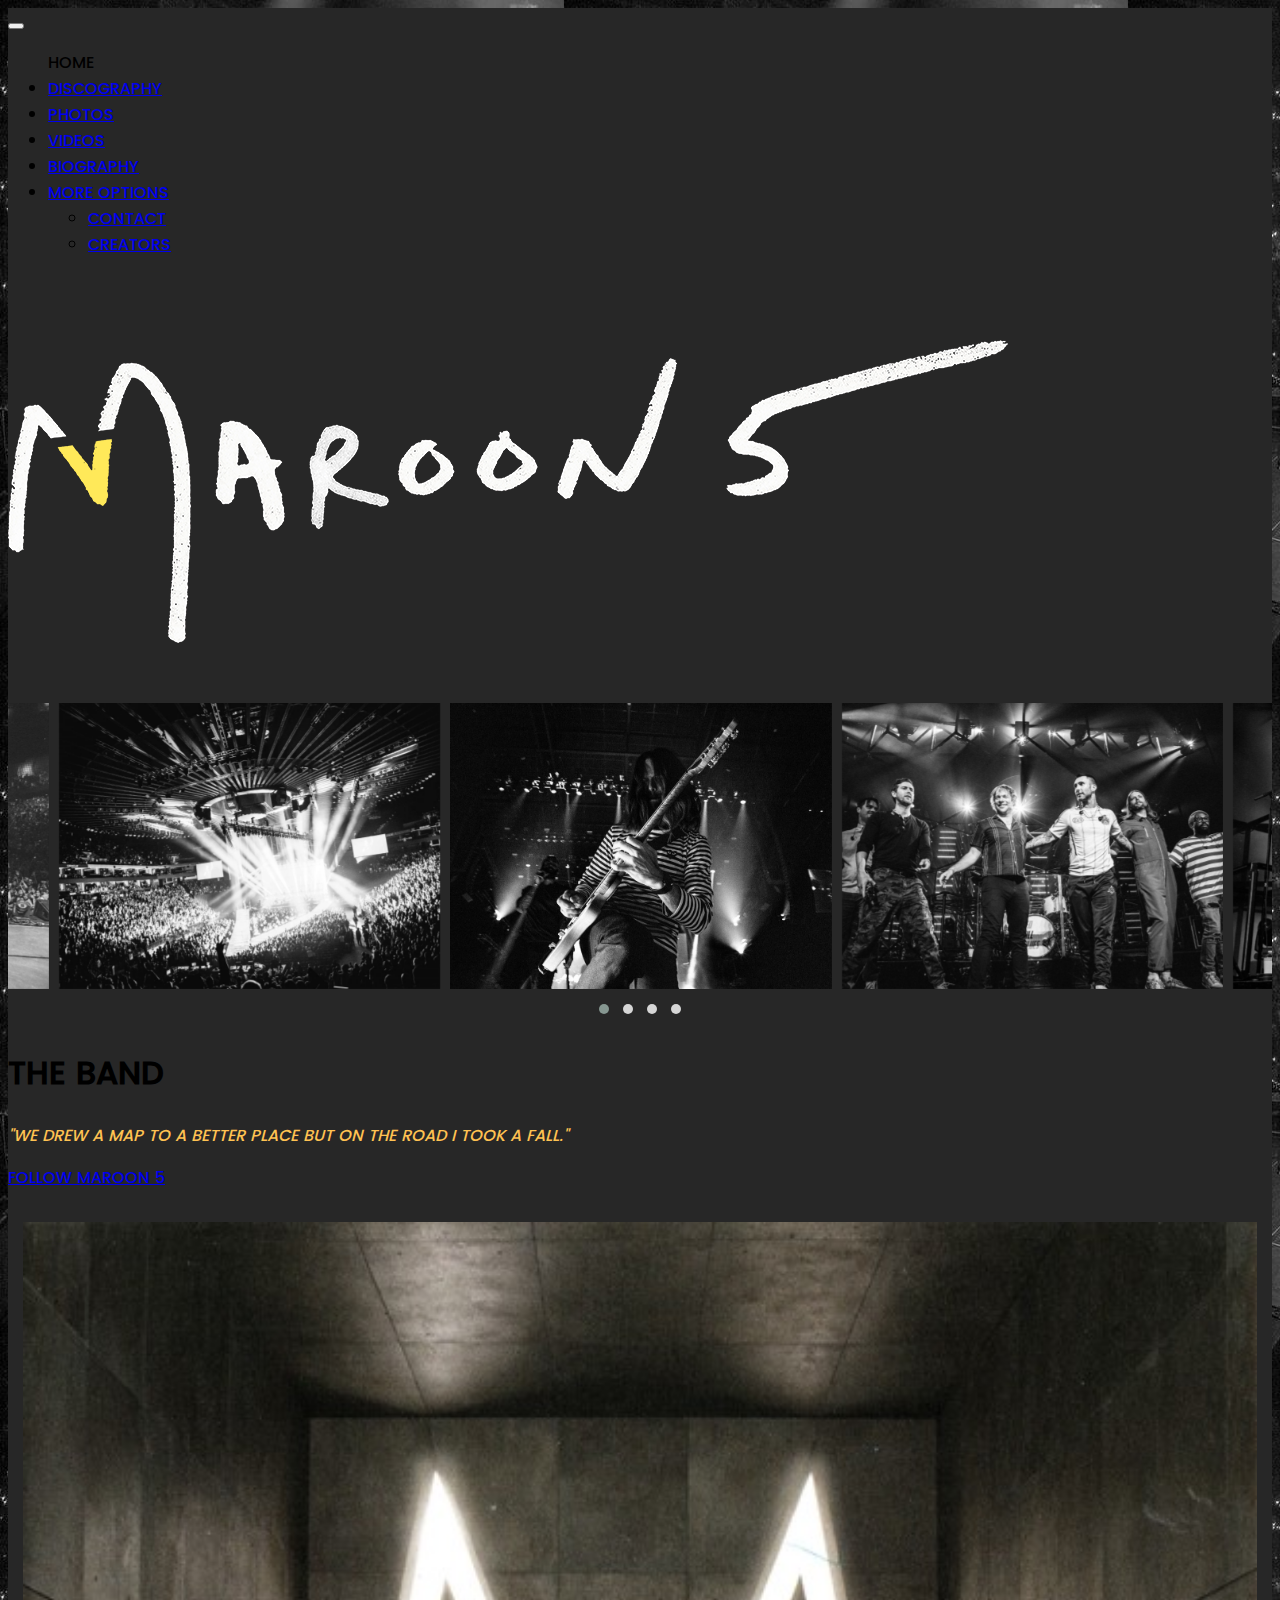
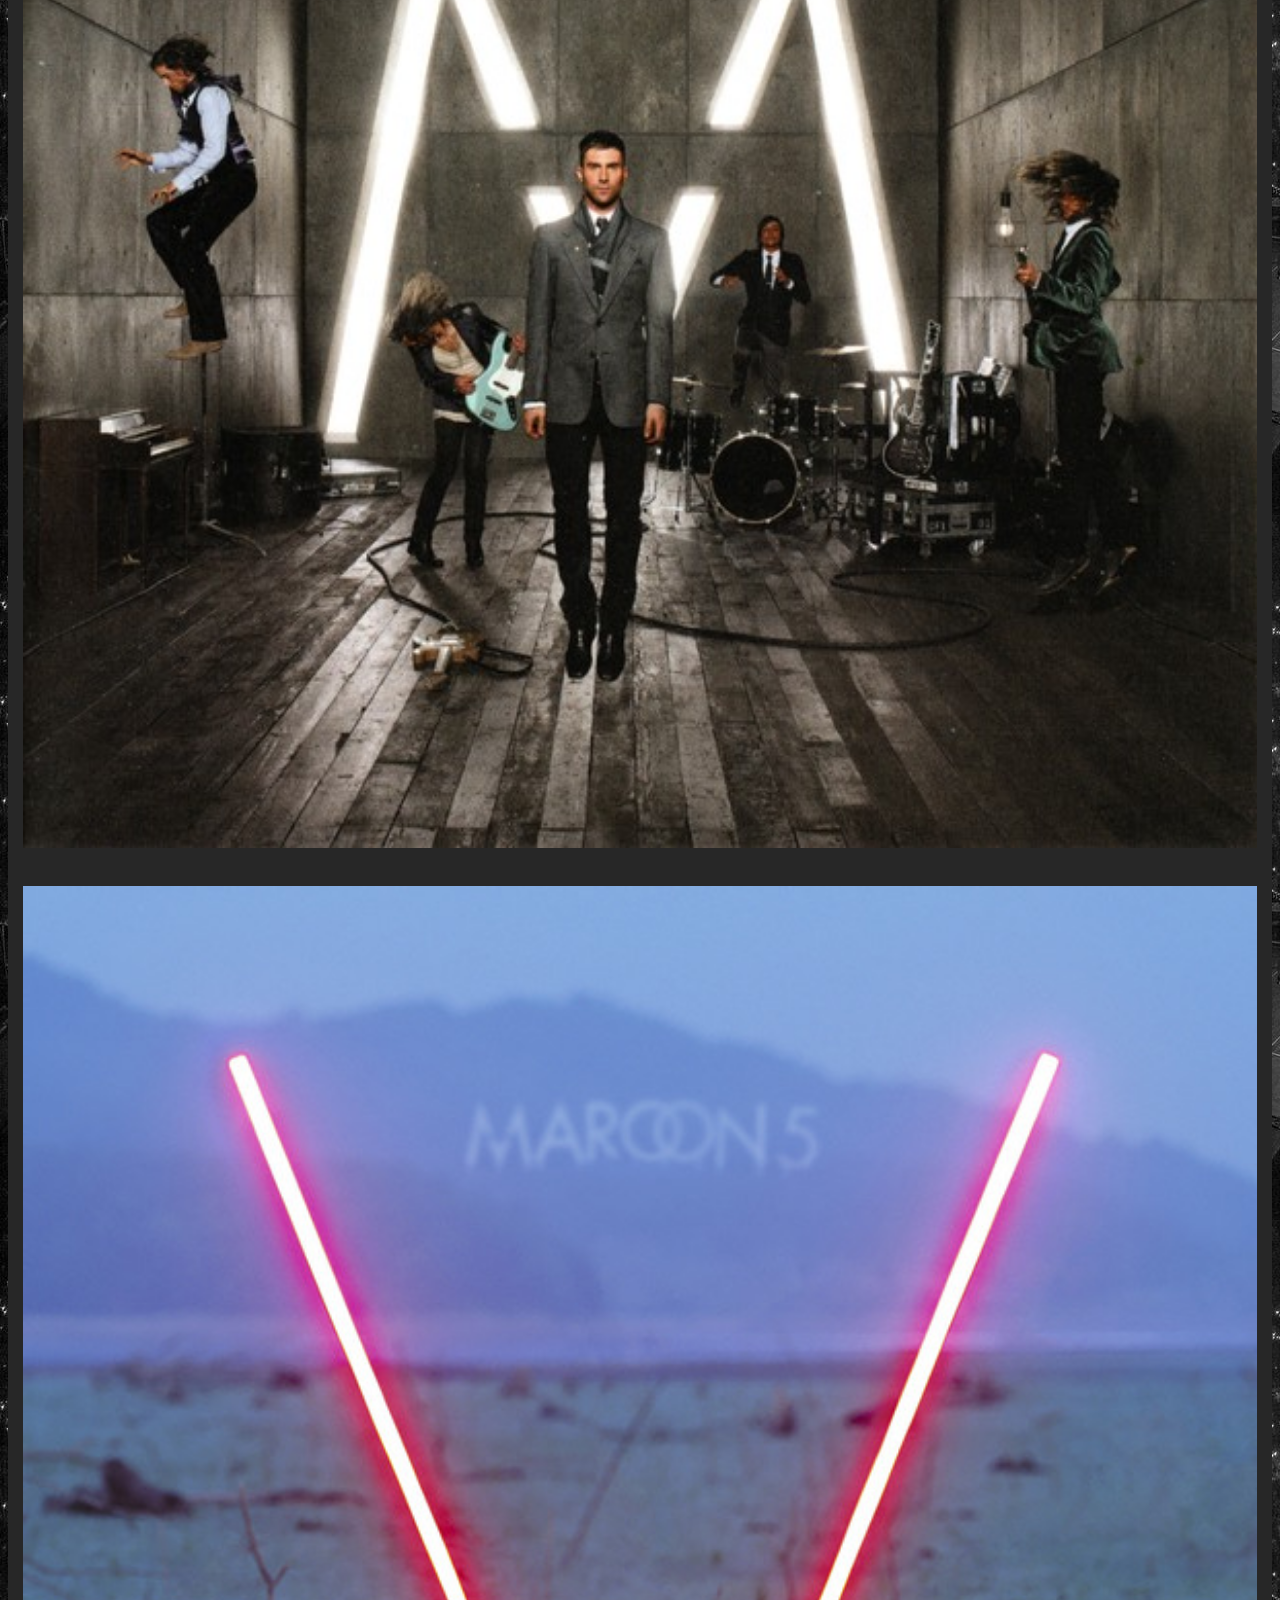
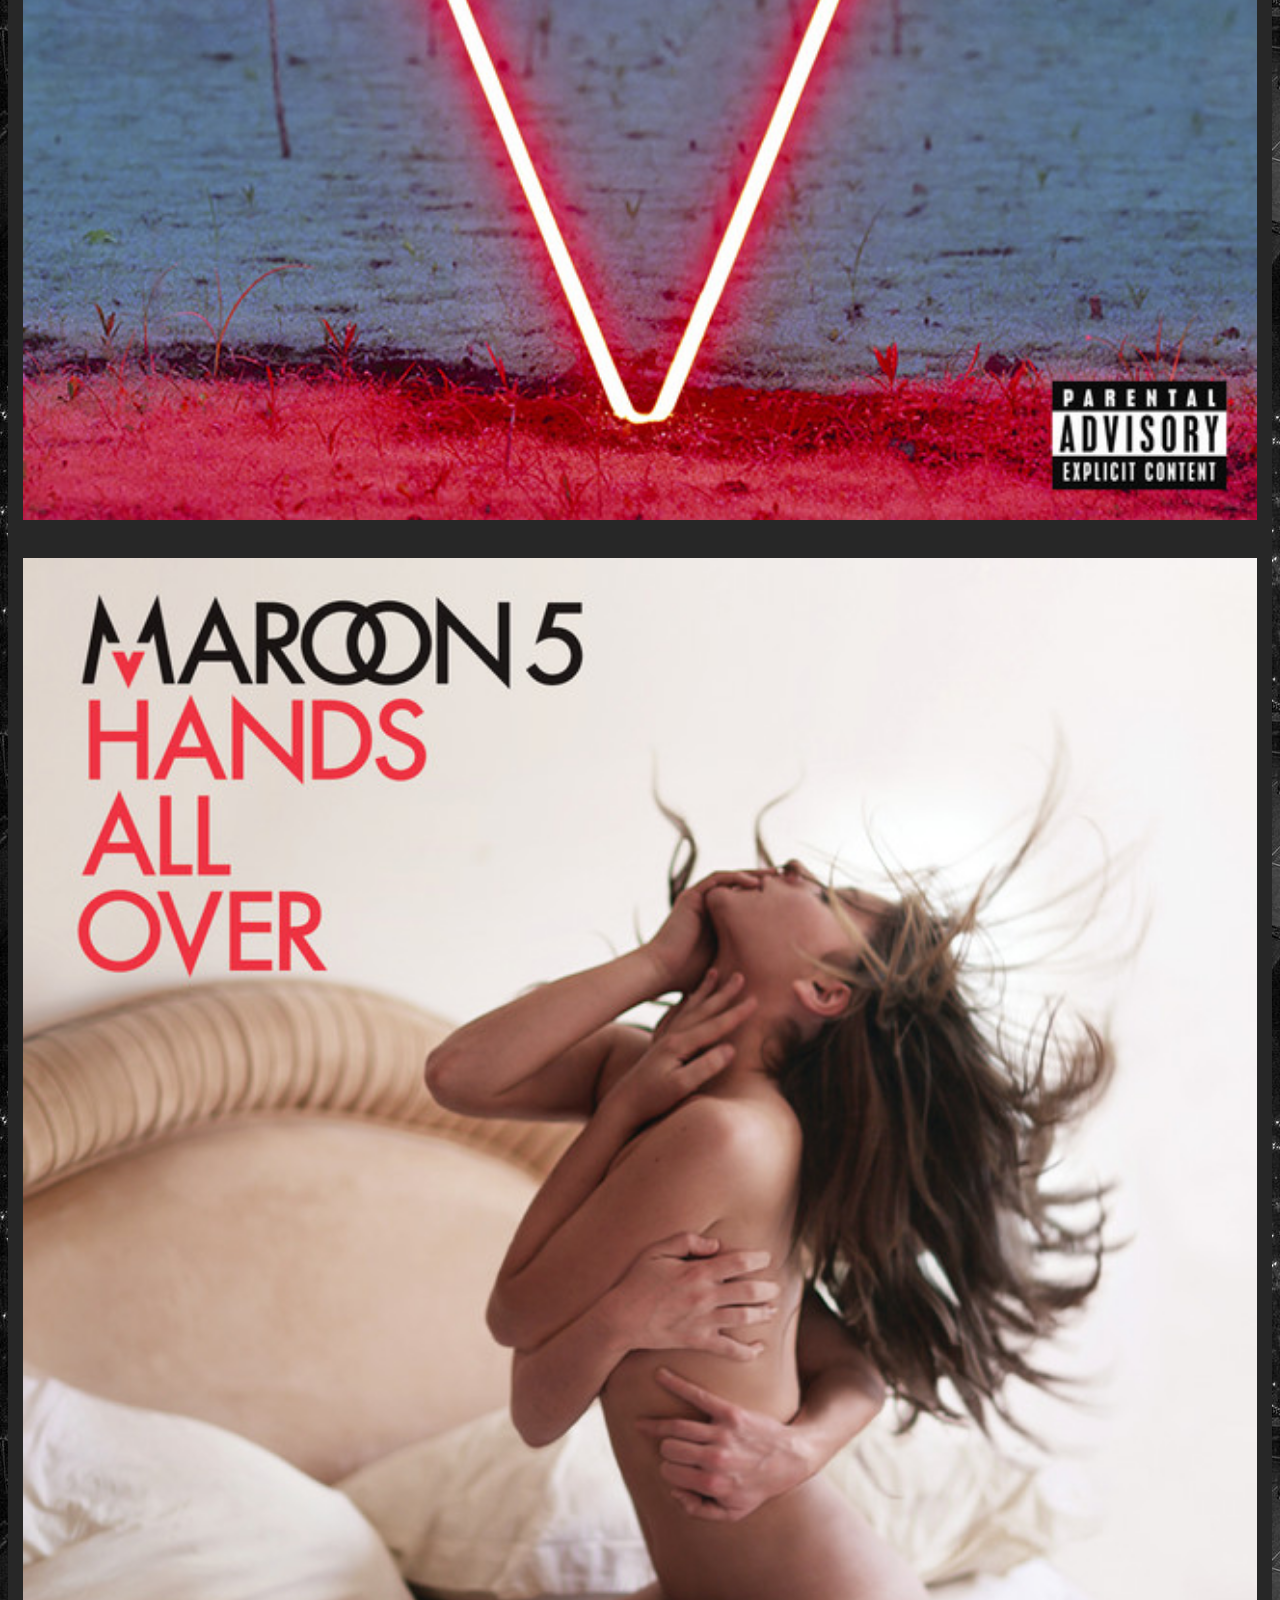
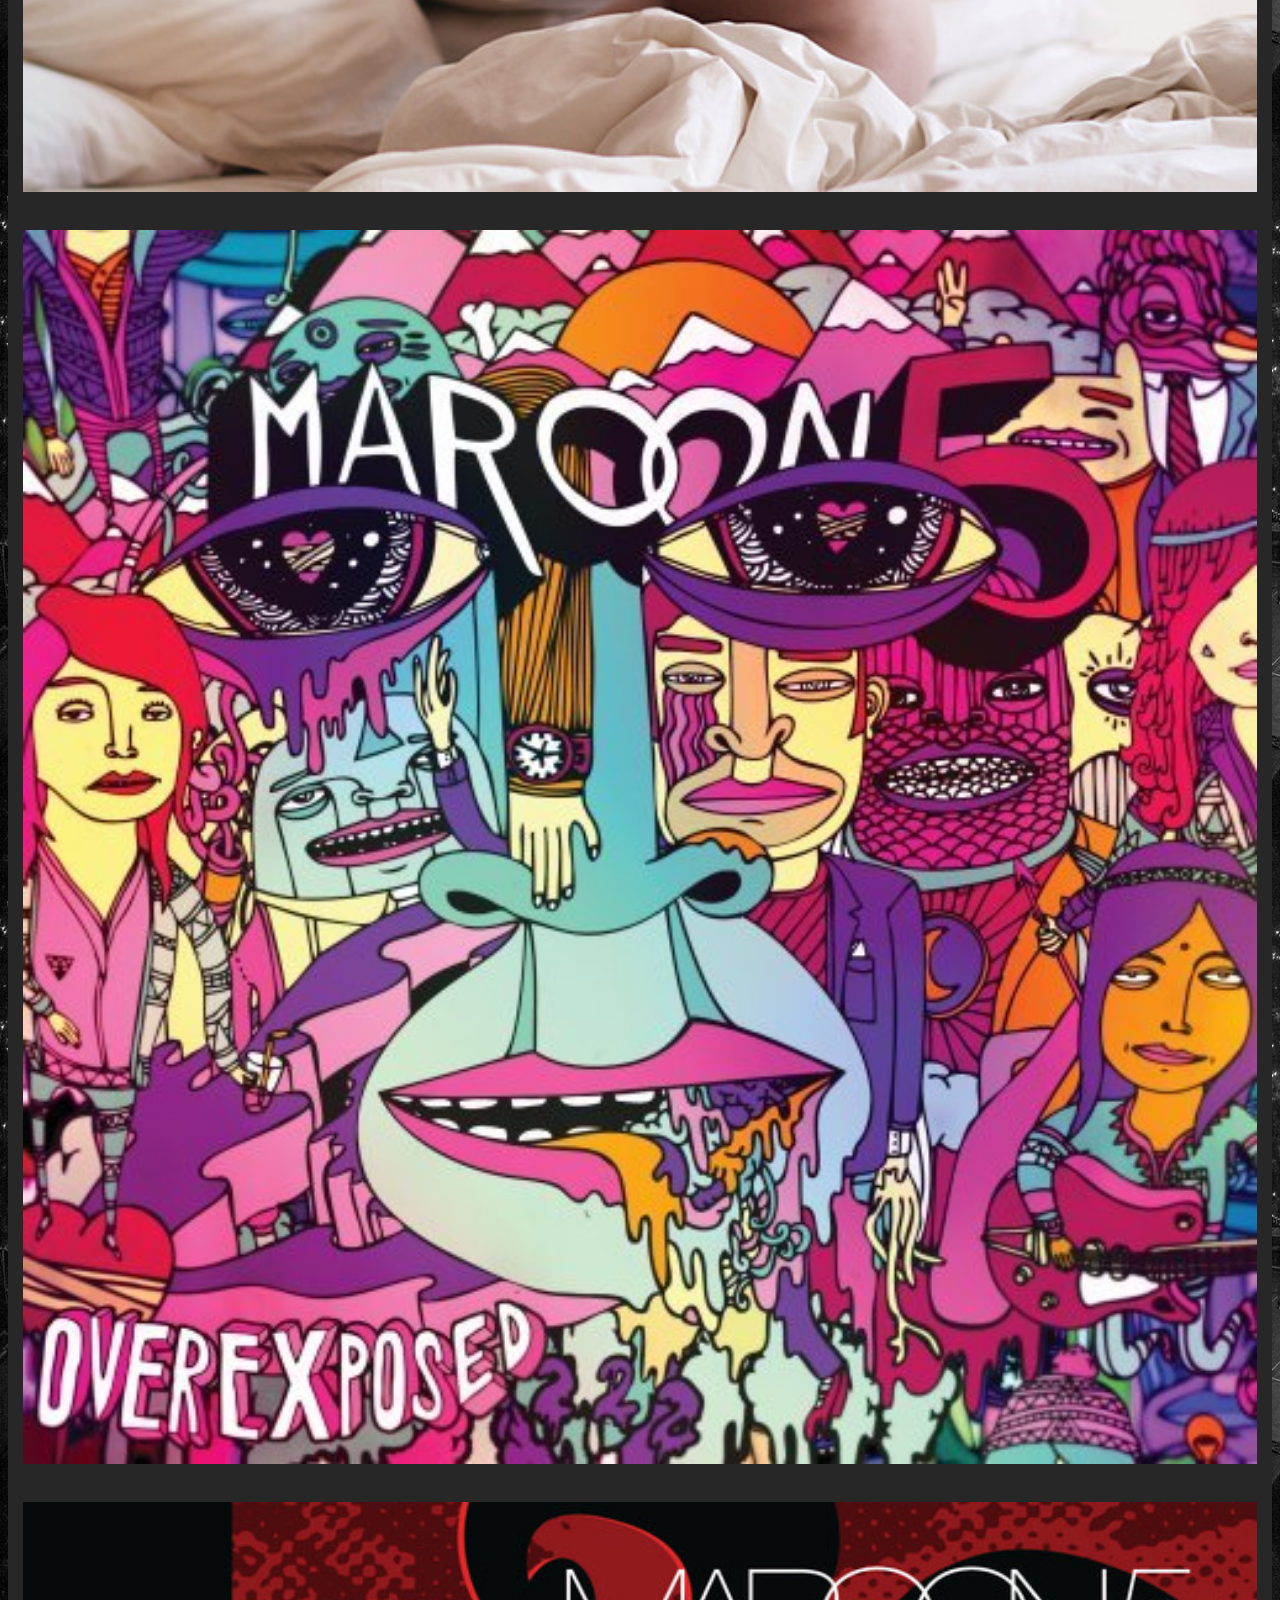
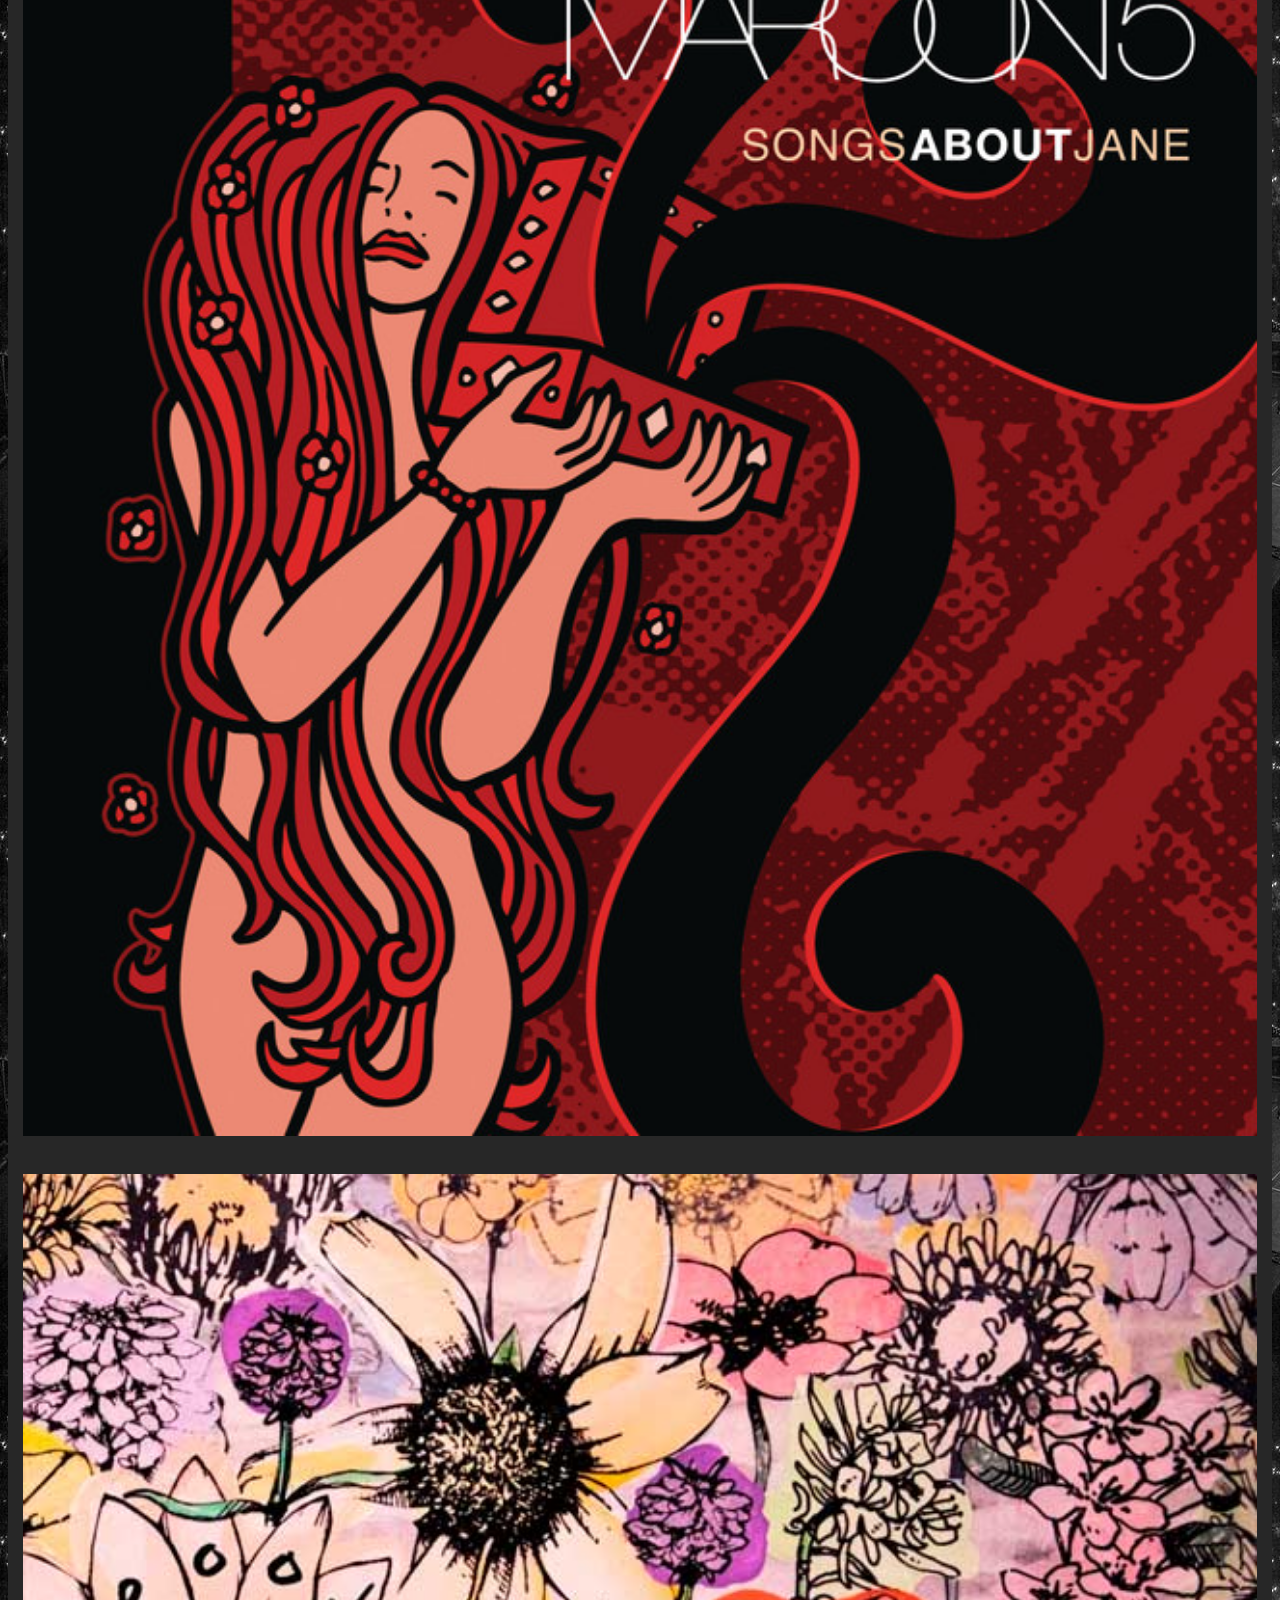
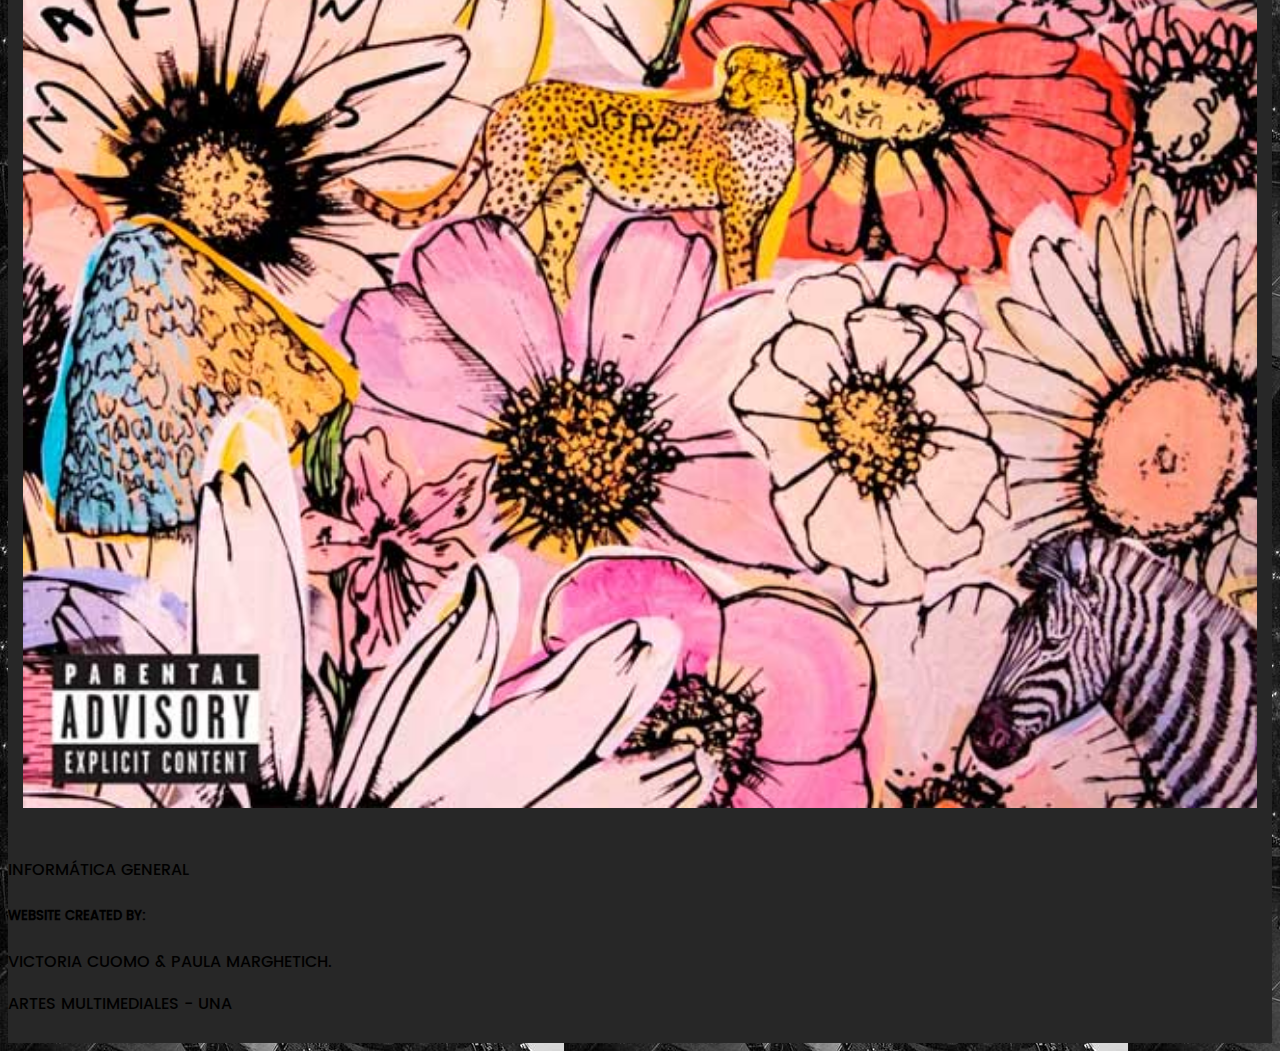
<file: index.html>
<!DOCTYPE html>
<html lang="en">
<head>
	<meta charset="UTF-8">
	<meta name="viewport" content="width=device-width, initial-scale=1.0">
	<link rel="shortcut icon" href="img/icono.png">
	<link href="estilos.css" rel="stylesheet"> <!--LINK A LA HOJA DE ESTILOS-->
	<!--LINK A BOOTSTRAP-->
	<link href="https://cdn.jsdelivr.net/npm/bootstrap@5.2.2/dist/css/bootstrap.min.css" rel="stylesheet" integrity="sha384-Zenh87qX5JnK2Jl0vWa8Ck2rdkQ2Bzep5IDxbcnCeuOxjzrPF/et3URy9Bv1WTRi" crossorigin="anonymous">
	<script src="https://cdn.jsdelivr.net/npm/bootstrap@5.2.2/dist/js/bootstrap.bundle.min.js" integrity="sha384-OERcA2EqjJCMA+/3y+gxIOqMEjwtxJY7qPCqsdltbNJuaOe923+mo//f6V8Qbsw3" crossorigin="anonymous"></script>
	<!-- LINK A LOS ESTILOS DEL CARRUSEL -->
	<link rel="stylesheet" href="https://cdnjs.cloudflare.com/ajax/libs/OwlCarousel2/2.3.4/assets/owl.carousel.min.css" 
	integrity="sha512-tS3S5qG0BlhnQROyJXvNjeEM4UpMXHrQfTGmbQ1gKmelCxlSEBUaxhRBj/EFTzpbP4RVSrpEikbmdJobCvhE3g==" 
	crossorigin="anonymous">
	<link rel="stylesheet" href="https://cdnjs.cloudflare.com/ajax/libs/OwlCarousel2/2.3.4/assets/owl.theme.default.min.css" 
	integrity="sha512-sMXtMNL1zRzolHYKEujM2AqCLUR9F2C4/05cdbxjjLSRvMQIciEPCQZo++nk7go3BtSuK9kfa/s+a4f4i5pLkw==" 
	crossorigin="anonymous">
	<title>Maroon 5</title>
</head>
<body>
	<div class="container fondo">
		<div class="row">
			<main>
				<div class="col-xxl-12 text-center">
					<header> <!--TITULO DE PÁGINA Y NAVEGADOR-->
						<nav class="navbar navbar-expand-sm navbar-expand-md bg-light rounded">
							<div class="container-fluid">
								<button class="navbar-toggler" type="button" data-bs-toggle="collapse" data-bs-target="#navbarsExample10" aria-controls="navbarsExample10" aria-expanded="false" aria-label="Toggle navigation">
								<span class="navbar-toggler-icon"></span>
								</button>
							<div class="collapse navbar-collapse justify-content-md-center" id="navbarsExample10">
								<ul class="navbar-nav">
					
									<a class="nav-link disabled">HOME</a>
									</li>
									<li class="nav-item">
									<a class="nav-link" href="discos.html">DISCOGRAPHY</a>
									</li>
									<li class="nav-item">
									<a class="nav-link" href="fotos.html">PHOTOS</a>
									</li>
									<li class="nav-item">
									<a class="nav-link" href="videos.html">VIDEOS</a>
									</li>
									<li class="nav-item">
									<a class="nav-link" href="bio.html">BIOGRAPHY</a>
									</li>
									<li class="nav-item dropdown">
									<a class="nav-link dropdown-toggle" href="#" data-bs-toggle="dropdown" aria-expanded="false">MORE OPTIONS</a>
									<ul class="dropdown-menu">
										<li><a class="dropdown-item" href="contacto.html">CONTACT</a></li>
										<li><a class="dropdown-item" href="creators.html">CREATORS</a></li>
									</ul>
									</li>
								</ul>
							</div>
							</div>
							</nav>
							<br>
							<img src="img/logo.png" alt="Logo Maroon 5" class="col-sm-6 col-lg-5 img-fluid logo">
						</header>
						<br><br>
				</div>
				 <!--CARRUSEL-->
				 <div class="owl-carousel owl-theme">
					<div class="item"><img src="img/carousel/c1.jpg" alt="Stadium"></div>
					<div class="item"><img src="img/carousel/c2.jpg" alt="Guitar Master"></div>
					<div class="item"><img src="img/carousel/c3.jpg" alt="Maroon 5"></div>
					<div class="item"><img src="img/carousel/c4.jpg" alt="Matt Flynn"></div>
					<div class="item"><img src="img/carousel/c5.jpg" alt="Concert"></div>
					<div class="item"><img src="img/carousel/c6.jpg" alt="Live Show"></div>
					<div class="item"><img src="img/carousel/c7.jpg" alt="Jesse Carmichael"></div>
					<div class="item"><img src="img/carousel/c8.jpg" alt="James Valentine"></div>
					<div class="item"><img src="img/carousel/c9.jpg" alt="Duo"></div>
					<div class="item"><img src="img/carousel/c10.jpg" alt="Stage"></div>
					<div class="item"><img src="img/carousel/c11.jpg" alt="Concert Los Ángeles"></div>
					<div class="item"><img src="img/carousel/c12.jpg" alt="Concert London"></div>
				</div>
				<section class="py-5 text-center container"> <!--TEXTO GENERAL DE DISCOGRAFIA-->
					<div class="row py-lg-5">
						<div class="col-lg-6 col-md-8 mx-auto">
						<h1 class="text-white">The band</h1>
						<p class="lead amarillo"><em>"We drew a map to a better place but on the road i took a fall."</em></p>
						<p>
							<a href="https://www.instagram.com/maroon5/" class="btn btn-secondary my-2" target="_blank">Follow maroon 5</a>
						</p>
						</div>
					</div>
					</section>
					<section id="galeria" class="container">
						<div class="row">
							<div class="col-lg-4 col-md-6 col-sm-12">
								<a href="discos.html"><img src="img/disco1.jpg" alt="IT WON'T BE SOON BEFORE LONG"></a>
							</div>
							<div class="col-lg-4 col-md-6 col-sm-12">
								<a href="discos.html"><img src="img/disco2.jpg" alt="V"></a>
							</div>
							<div class="col-lg-4 col-md-6 col-sm-12">
								<a href="discos.html"><img src="img/disco3.jpg" alt="HANDS ALL OVER"></a>
							</div>
							<div class="col-lg-4 col-md-6 col-sm-12">
								<a href="discos.html"><img src="img/disco4.jpg" alt="OVEREXPOSED"></a>
							</div>
							<div class="col-lg-4 col-md-6 col-sm-12">
								<a href="discos.html"><img src="img/disco5.jpg" alt="SONGS ABOUT JANE"></a>
							</div>
							<div class="col-lg-4 col-md-6 col-sm-12">
								<a href="discos.html"><img src="img/disco6.jpg" alt="JORDI"></a>
							</div>
						</div>
					</section>
					<br>
				</main>
				<footer>
					<div class="text-center text-white">
						<div class="card-header">Informática General</div>
						<div class="card-body">
							<h5 class="card-title">Website created by:</h5>
							<p class="card-text">Victoria Cuomo & Paula Marghetich.</p>
							<div class="card-footer text-muted">ARTES MULTIMEDIALES - UNA</div><br>
						</div>
					</div>
				</footer>
		</div>
	</div>
	<!--LINK AL CDN DEL CARRUSEL-->
	<script src="https://cdnjs.cloudflare.com/ajax/libs/jquery/3.5.1/jquery.min.js" 
	integrity="sha512-bLT0Qm9VnAYZDflyKcBaQ2gg0hSYNQrJ8RilYldYQ1FxQYoCLtUjuuRuZo+fjqhx/qtq/1itJ0C2ejDxltZVFg==" 
	crossorigin="anonymous"></script>
	<script src="https://cdnjs.cloudflare.com/ajax/libs/OwlCarousel2/2.3.4/owl.carousel.min.js" 
	integrity="sha512-bPs7Ae6pVvhOSiIcyUClR7/q2OAsRiovw4vAkX+zJbw3ShAeeqezq50RIIcIURq7Oa20rW2n2q+fyXBNcU9lrw==" 
	crossorigin="anonymous"></script>

	<script>
			  $('.owl-carousel').owlCarousel({
	loop:true,
	margin:10,
	nav:false,
	autoplay: true,
	autoplayTimeout: 3000,
	stagePadding: 50,
	responsive:{
		0:{
			items:1
		},
		600:{
			items:2
		},
		1000:{
			items:3
		}
	}
})
	</script>

</body>
</html>
</file>
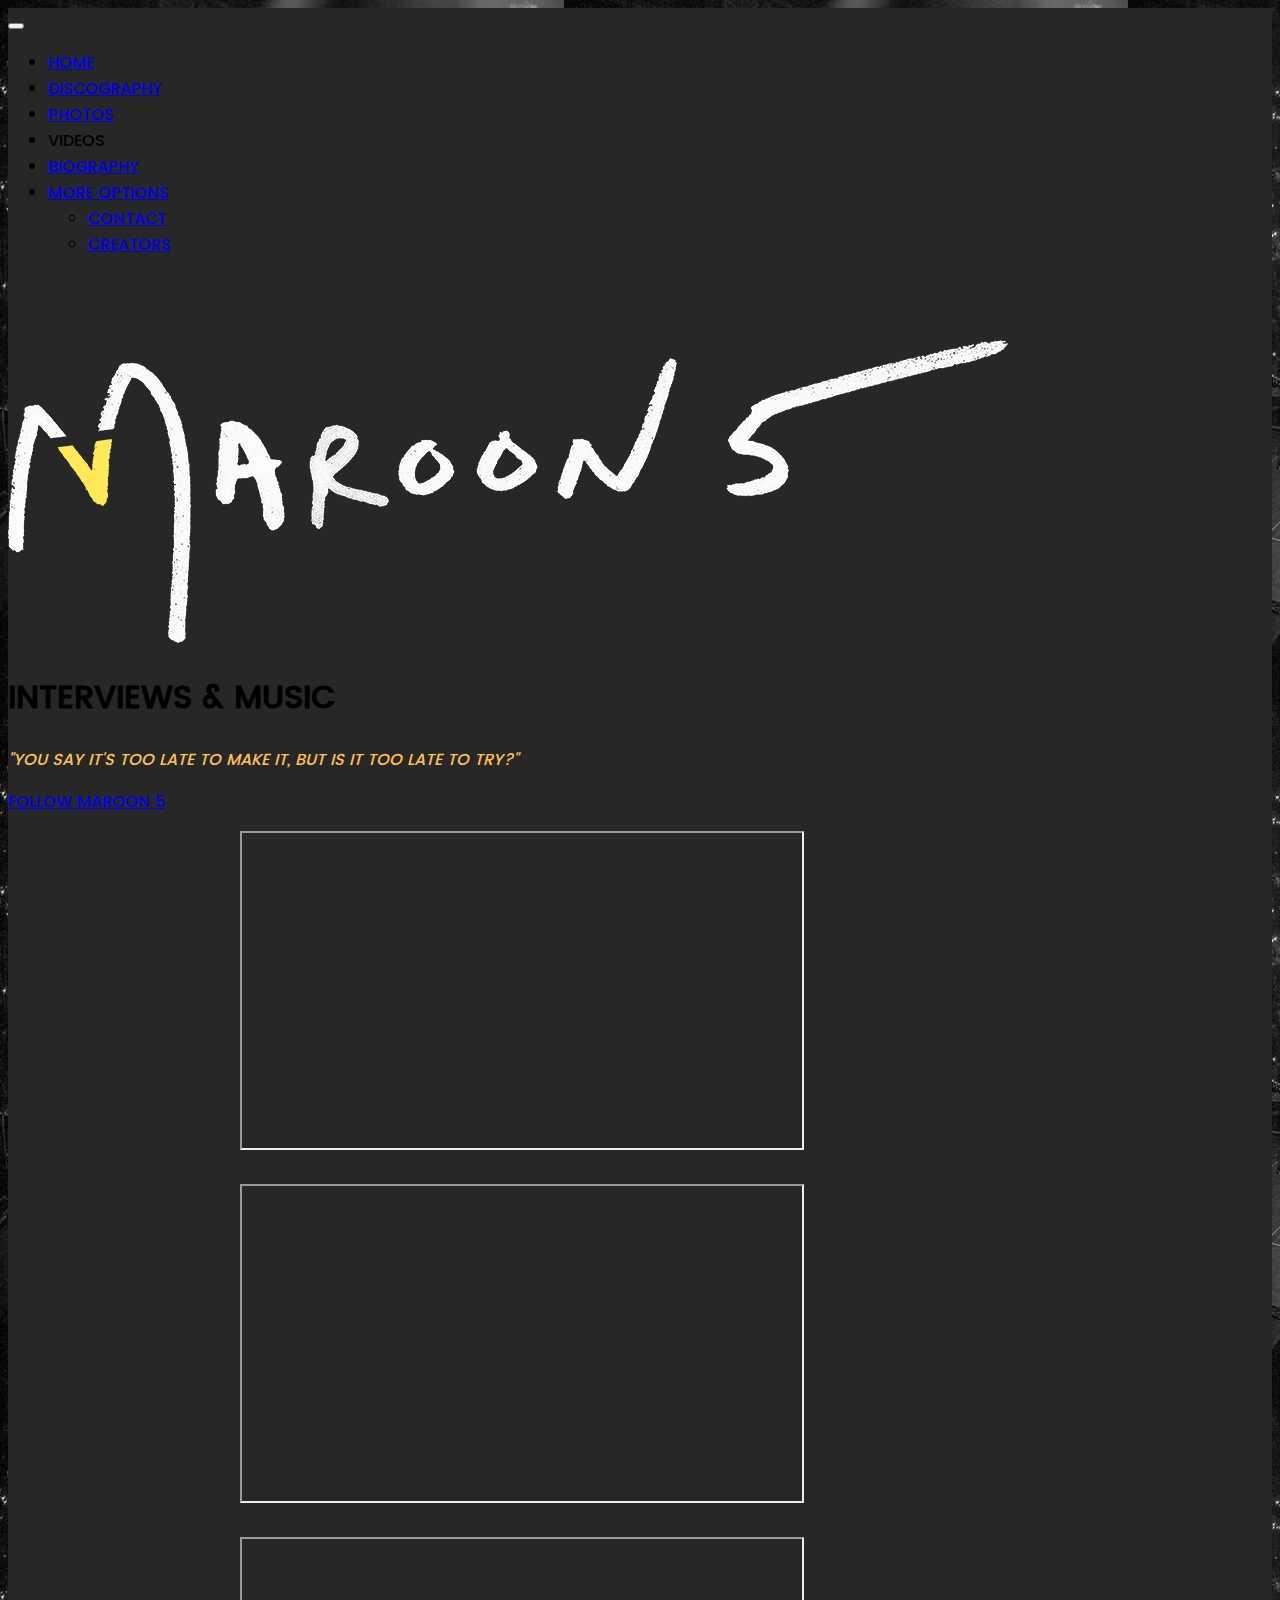
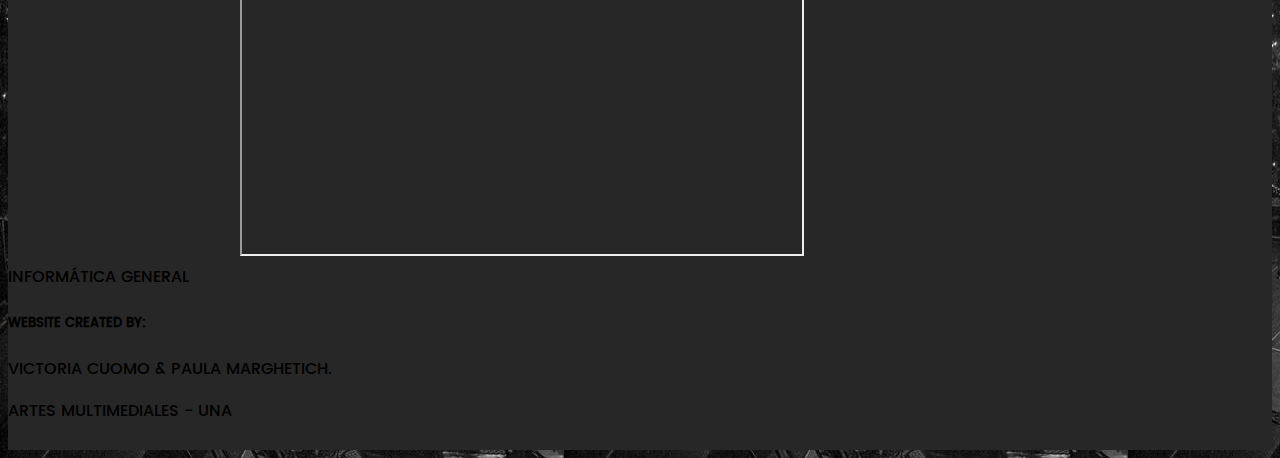
<file: videos.html>
<!DOCTYPE html>
<html lang="en">
<head>
    <meta charset="UTF-8">
    <meta name="viewport" content="width=device-width, initial-scale=1.0">
    <link rel="shortcut icon" href="img/icono.png">
    <link href="estilos.css" rel="stylesheet"> <!--LINK A LA HOJA DE ESTILOS-->
    <!--LINK A BOOTSTRAP Y JQUERY-->
    <link href="https://cdn.jsdelivr.net/npm/bootstrap@5.2.2/dist/css/bootstrap.min.css" rel="stylesheet" integrity="sha384-Zenh87qX5JnK2Jl0vWa8Ck2rdkQ2Bzep5IDxbcnCeuOxjzrPF/et3URy9Bv1WTRi" crossorigin="anonymous">
    <script src="https://cdn.jsdelivr.net/npm/bootstrap@5.2.2/dist/js/bootstrap.bundle.min.js" integrity="sha384-OERcA2EqjJCMA+/3y+gxIOqMEjwtxJY7qPCqsdltbNJuaOe923+mo//f6V8Qbsw3" crossorigin="anonymous"></script>
    <title>Videos</title>
</head>
<body>
    <div class="container fondo">
        <div class="row">
            <main>
                <div class="col-xxl-12 text-center">
                    <header> <!--TITULO DE PÁGINA Y NAVEGADOR-->
                        <nav class="navbar navbar-expand-sm bg-light rounded">
                            <div class="container-fluid">
                                <button class="navbar-toggler" type="button" data-bs-toggle="collapse" data-bs-target="#navbarsExample10" aria-controls="navbarsExample10" aria-expanded="false" aria-label="Toggle navigation">
                                <span class="navbar-toggler-icon"></span>
                                </button>
                            <div class="collapse navbar-collapse justify-content-md-center" id="navbarsExample10">
                                <ul class="navbar-nav">
                                    <li class="nav-item">
                                    <a href="index.html" class="nav-link">HOME</a>
                                    </li>
                                    <li class="nav-item">
                                    <a class="nav-link" href="discos.html">DISCOGRAPHY</a>
                                    </li>
                                    <li class="nav-item">
                                    <a class="nav-link" href="fotos.html">PHOTOS</a>
                                    </li>
                                    <li class="nav-item">
                                    <a class="nav-link disabled">VIDEOS</a>
                                    </li>
                                    <li class="nav-item">
                                    <a class="nav-link" href="bio.html">BIOGRAPHY</a>
                                    </li>
                                    <li class="nav-item dropdown">
                                    <a class="nav-link dropdown-toggle" href="#" data-bs-toggle="dropdown" aria-expanded="false">MORE OPTIONS</a>
                                    <ul class="dropdown-menu">
                                        <li><a class="dropdown-item" href="contacto.html">CONTACT</a></li>
                                        <li><a class="dropdown-item" href="creators.html">CREATORS</a></li>
                                    </ul>
                                    </li>
                                </ul>
                            </div>
                            </div>
                            </nav>
                            <br>
                            <img src="img/logo.png" alt="Logo Maroon 5" class="col-sm-6 col-lg-5 img-fluid logo">
                        </header>
                </div>
                <section class="py-5 text-center container"> <!--TEXTO GENERAL DE VIDEOS-->
                    <div class="row py-lg-5">
                        <div class="col-lg-6 col-md-8 mx-auto">
                        <h1 class="fw-dark text-white">INTERVIEWS & MUSIC</h1>
                        <p class="lead amarillo"><em>"You say it's too late to make it, but is it too late to try?"</em></p>
                        <p>
                            <a href="https://www.instagram.com/maroon5/" target="_blank" class="btn btn-secondary my-2">Follow maroon 5</a>
                        </p>
                        </div>
                        <section id="videos">
                            <div class="ratio ratio-16x9">
                                <iframe width="560" height="315" src="https://www.youtube.com/embed/89PKbJ2NAqc" title="YouTube video player" allow="accelerometer; autoplay; clipboard-write; encrypted-media; gyroscope; picture-in-picture" allowfullscreen></iframe>                            
                            </div>
                            <br>
                            <div class="ratio ratio-16x9">
                                <iframe width="560" height="315" src="https://www.youtube.com/embed/uag1vS_RNck" title="YouTube video player" allow="accelerometer; autoplay; clipboard-write; encrypted-media; gyroscope; picture-in-picture" allowfullscreen></iframe>                            
                            </div>
                             <br>
                            <div class="ratio ratio-16x9">
                                <iframe width="560" height="315" src="https://www.youtube.com/embed/5MJkcZB9o_4" title="YouTube video player" allow="accelerometer; autoplay; clipboard-write; encrypted-media; gyroscope; picture-in-picture" allowfullscreen></iframe>                            
                            </div>
                            
                        </section>
                    </div>
                    </section>
                      <footer>
                        <div class="text-center text-white">
                            <div class="card-header">Informática General</div>
                            <div class="card-body">
                                <h5 class="card-title">Website created by:</h5>
                                <p class="card-text">Victoria Cuomo & Paula Marghetich.</p>
                                <div class="card-footer text-muted">ARTES MULTIMEDIALES - UNA</div><br>
                            </div>
                        </div>
                    </footer>
                </main>
                </div>
            </div>
</body>
</html>
</file>
<file: estilos.css>
* {
    font-family: poppins;
    text-transform: uppercase;
}
body {
    background-image: url(img/back.jpg);
}
@font-face { /*Tipografía de la página*/
	font-family: poppins;
	src: url(poppins-m.ttf);
}
.fondo {
    background-color: #272727;
}

#galeria img{
    width: 100%;
}
#galeria .col-lg-4 {
    margin: 0 !important;
    padding: 15px;
}
#galeria img:hover {
    border: 5px solid #272727;
    cursor: grab;
}
/* centrar fichas de perfiles en biografia*/
.marketing .col-lg-4 {
    margin-bottom: 1.5rem;
    text-align: center;
  }
.fotos {
    width: 200px;
    height: 200px;
    border-radius: 50%;
    border: 5px solid  #272727 ;
}
.sinMargen { 
    margin: 0px;
}
.borde { 
    border-style: none;
}
.logo {
    margin-top: 40px;
    margin-bottom: 0px;
}
.divCentrado {
    margin: 0 auto;
}
/* estilos: página de creadoras*/
 
 .blog-post {
    margin-bottom: 4rem;
  }
  .blog-post-title {
    font-size: 2.5rem;
  }
  .blog-post-meta {
    margin-bottom: 1.25rem;
    color: #727272;
  }
  .transparente {
    background-color: transparent;
  }
  #videos {
    max-width: 800px; 
    margin: auto;
  }
  #nosotras {
    max-width: 1200px;
    margin: 0 auto;
  }
  .amarillo {
    color: #ffc252;
  }
</file>
